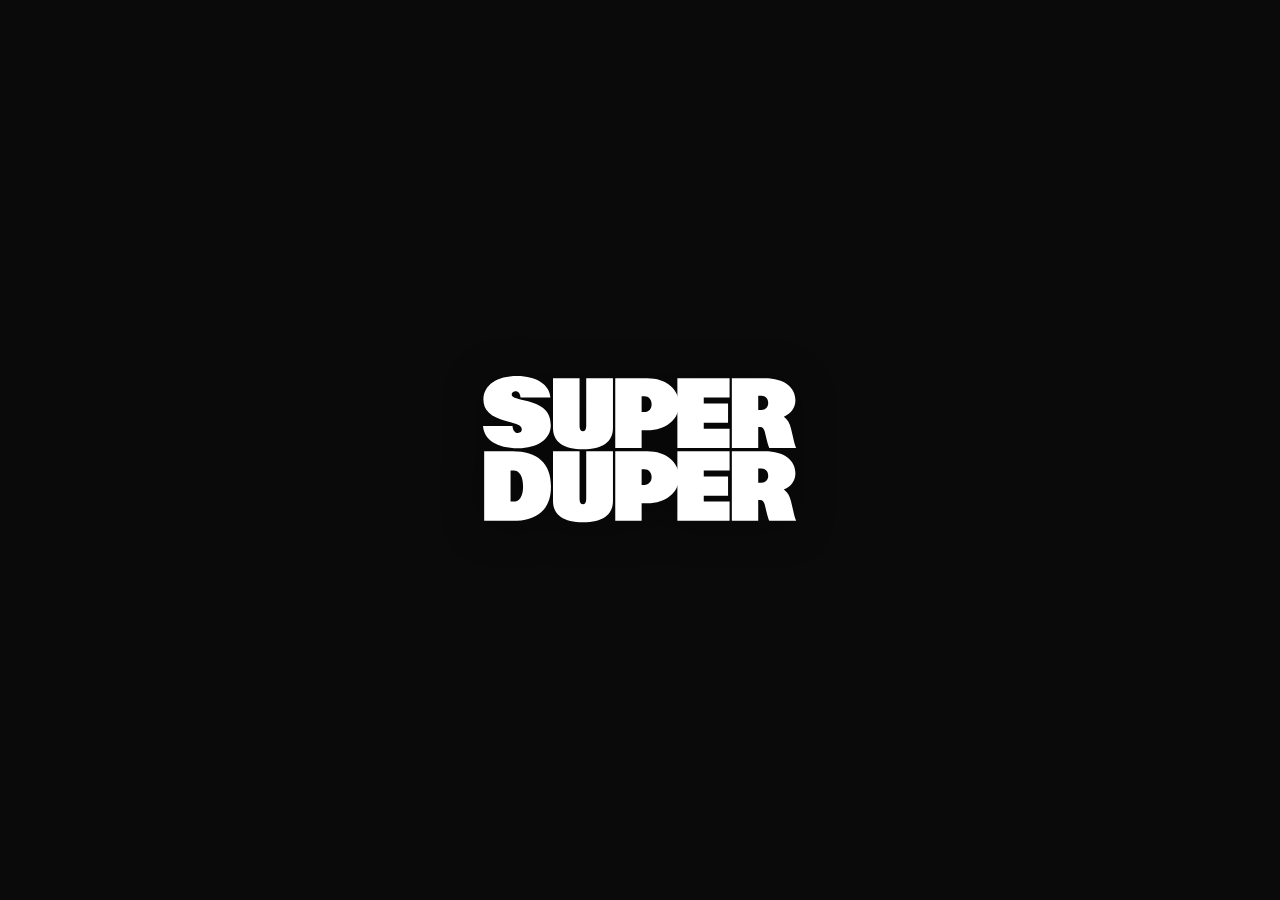
<file: index.html>
<!DOCTYPE html>
<html lang="sv">
<head>
  <meta charset="UTF-8">
  <meta name="viewport" content="width=device-width, initial-scale=1.0">

<!-- Google Analytics 4 (GA4 - Cookieless) -->
  <script async src="https://www.googletagmanager.com/gtag/js?id=G-NVNB68TWPF"></script>
  <script>
    window.dataLayer = window.dataLayer || [];
    function gtag(){dataLayer.push(arguments);}

    // Neka cookielagring -> Noll behov av banner
    gtag('consent', 'default', {
      'analytics_storage': 'denied',
      'ad_storage': 'denied',
      'ad_user_data': 'denied',
      'ad_personalization': 'denied'
    });

    gtag('js', new Date());
    gtag('config', 'G-NVNB68TWPF');
  </script>

  <!-- Primär SEO & Metadata -->
  <title>Super Duper Studios | Skräddarsydd arkitektur & smarta kvadratmeter</title>
  <meta name="title" content="Super Duper Studios | Skräddarsydd arkitektur & smarta kvadratmeter">
  <meta name="description" content="Vi ritar unika, skräddarsydda hus och optimerar planlösningar för vanlig plånbok. Få ett arkitektritat hem anpassat för din tomt utan att det kostar mer än ett kataloghus.">
  <meta name="author" content="Superduper AB">
  <meta name="robots" content="index, follow, max-image-preview:large, max-snippet:-1, max-video-preview:-1">
  <link rel="canonical" href="https://www.superduperstudios.se/">

  <!-- Open Graph / Social Sharing -->
  <meta property="og:type" content="website">
  <meta property="og:url" content="https://www.superduperstudios.se/">
  <meta property="og:site_name" content="Super Duper Studios">
  <meta property="og:title" content="Super Duper Studios | Skräddarsydd arkitektur & smarta kvadratmeter">
  <meta property="og:description" content="Skippa standardkatalogen. Vi ritar skräddarsydda hus och maximerar varje kvadratmeter för din tomt och budget.">
  <meta property="og:image" content="https://www.superduperstudios.se/assets/img/super-duper-studios-desktop-01.jpg">
  <meta property="og:image:width" content="1200">
  <meta property="og:image:height" content="630">
  <meta property="og:locale" content="sv_SE">

  <!-- Twitter Card -->
  <meta name="twitter:card" content="summary_large_image">
  <meta name="twitter:url" content="https://www.superduperstudios.se/">
  <meta name="twitter:title" content="Super Duper Studios | Skräddarsydd arkitektur & smarta kvadratmeter">
  <meta name="twitter:description" content="Skippa standardkatalogen. Vi ritar skräddarsydda hus och maximerar varje kvadratmeter för din tomt och budget.">
  <meta name="twitter:image" content="https://www.superduperstudios.se/assets/img/super-duper-studios-desktop-01.jpg">

  <!-- Entitets-SEO & Schema.org JSON-LD (Knowledge Graph + E-E-A-T) -->
  <script type="application/ld+json">
  {
    "@context": "https://schema.org",
    "@graph": [
      {
        "@type": "ProfessionalService",
        "@id": "https://www.superduperstudios.se/#organization",
        "name": "Superduper AB",
        "alternateName": "Super Duper Studios",
        "legalName": "Superduper AB",
        "url": "https://www.superduperstudios.se/",
        "logo": "https://www.superduperstudios.se/assets/img/logo-superduper.svg",
        "image": "https://www.superduperstudios.se/assets/img/super-duper-studios-desktop-01.jpg",
        "telephone": "+46761345689",
        "email": "hej@superduperstudios.se",
        "priceRange": "$$",
        "sameAs": [
          "https://www.allabolag.se/foretag/superduper-ab/solna/arkitekter/2KG66BYI5YCJ5",
          "https://www.linkedin.com/in/joacimhaag/"
        ],
        "founder": {
          "@type": "Person",
          "name": "Joacim Haag",
          "jobTitle": "Arkitekt & Grundare",
          "sameAs": "https://www.linkedin.com/in/joacimhaag/"
        },
        "address": {
          "@type": "PostalAddress",
          "streetAddress": "Johan Olof Wallins Väg 17",
          "addressLocality": "Solna",
          "postalCode": "171 64",
          "addressCountry": "SE"
        },
        "geo": {
          "@type": "GeoCoordinates",
          "latitude": 59.3601,
          "longitude": 18.0009
        },
        "knowsAbout": [
          "Arkitektur",
          "Trähus",
          "Bygglov",
          "Planlösningsoptimering",
          "Smarta kvadratmeter",
          "Bostadsutveckling"
        ],
        "description": "Arkitektstudio specialiserad på skräddarsydda moderna trähus, tomtanpassad arkitektur och smarta kvadratmetrar för privatpersoner."
      },
      {
        "@type": "WebSite",
        "@id": "https://www.superduperstudios.se/#website",
        "url": "https://www.superduperstudios.se/",
        "name": "Super Duper Studios",
        "publisher": {
          "@id": "https://www.superduperstudios.se/#organization"
        },
        "inLanguage": "sv-SE"
      }
    ]
  }
  </script>

  <!-- Favicon & Preload -->
  <link rel="icon" type="image/svg+xml" href="assets/img/super-duper-favicon.svg?v=1">
  <link rel="preload" as="image" href="assets/img/super-duper-studios-desktop-01.jpg" media="(min-width: 768px)" fetchpriority="high">
  <link rel="stylesheet" href="assets/css/style.css">
</head>
<body>

  <a href="#main-content" class="skip-link">Hoppa till innehållet</a>

  <main id="main-content">
    <section class="hero-wrapper" aria-label="Super Duper Studios Bildspel">
      
      <!-- Bildspel -->
      <div class="slideshow-container" aria-hidden="true">
        
        <!-- Bild 1 -->
        <picture class="slide slide-1">
          <source media="(min-width: 768px)" srcset="assets/img/super-duper-studios-desktop-01.jpg">
          <img src="assets/img/super-duper-studios-mobile-01.jpg" alt="Super Duper arkitektritat trähus 1" class="hero-img" width="1920" height="1080" fetchpriority="high" decoding="sync">
        </picture>

        <!-- Bild 2 -->
        <picture class="slide slide-2">
          <source media="(min-width: 768px)" srcset="assets/img/super-duper-studios-desktop-02.jpg">
          <img src="assets/img/super-duper-studios-mobile-02.jpg" alt="Super Duper modernt trähus 2" class="hero-img" width="1920" height="1080" loading="lazy" decoding="async">
        </picture>

        <!-- Bild 3 -->
        <picture class="slide slide-3">
          <source media="(min-width: 768px)" srcset="assets/img/super-duper-studios-desktop-03.jpg">
          <img src="assets/img/super-duper-studios-mobile-03.jpg" alt="Interiör i arkitektritat trähus 3" class="hero-img" width="1920" height="1080" loading="lazy" decoding="async">
        </picture>

        <!-- Bild 4 -->
        <picture class="slide slide-4">
          <source media="(min-width: 768px)" srcset="assets/img/super-duper-studios-desktop-04.jpg">
          <img src="assets/img/super-duper-studios-mobile-04.jpg" alt="Hållbara träfasader och detaljarbete 4" class="hero-img" width="1920" height="1080" loading="lazy" decoding="async">
        </picture>

      </div>

      <!-- Centrerad Logotyp Overlay -->
      <div class="hero-overlay-content">
        <img src="assets/img/logo-superduper.svg" alt="Super Duper Studios logotyp" class="hero-logo" width="310" height="100">
      </div>

    </section>
  </main>

</body>
</html>
</file>
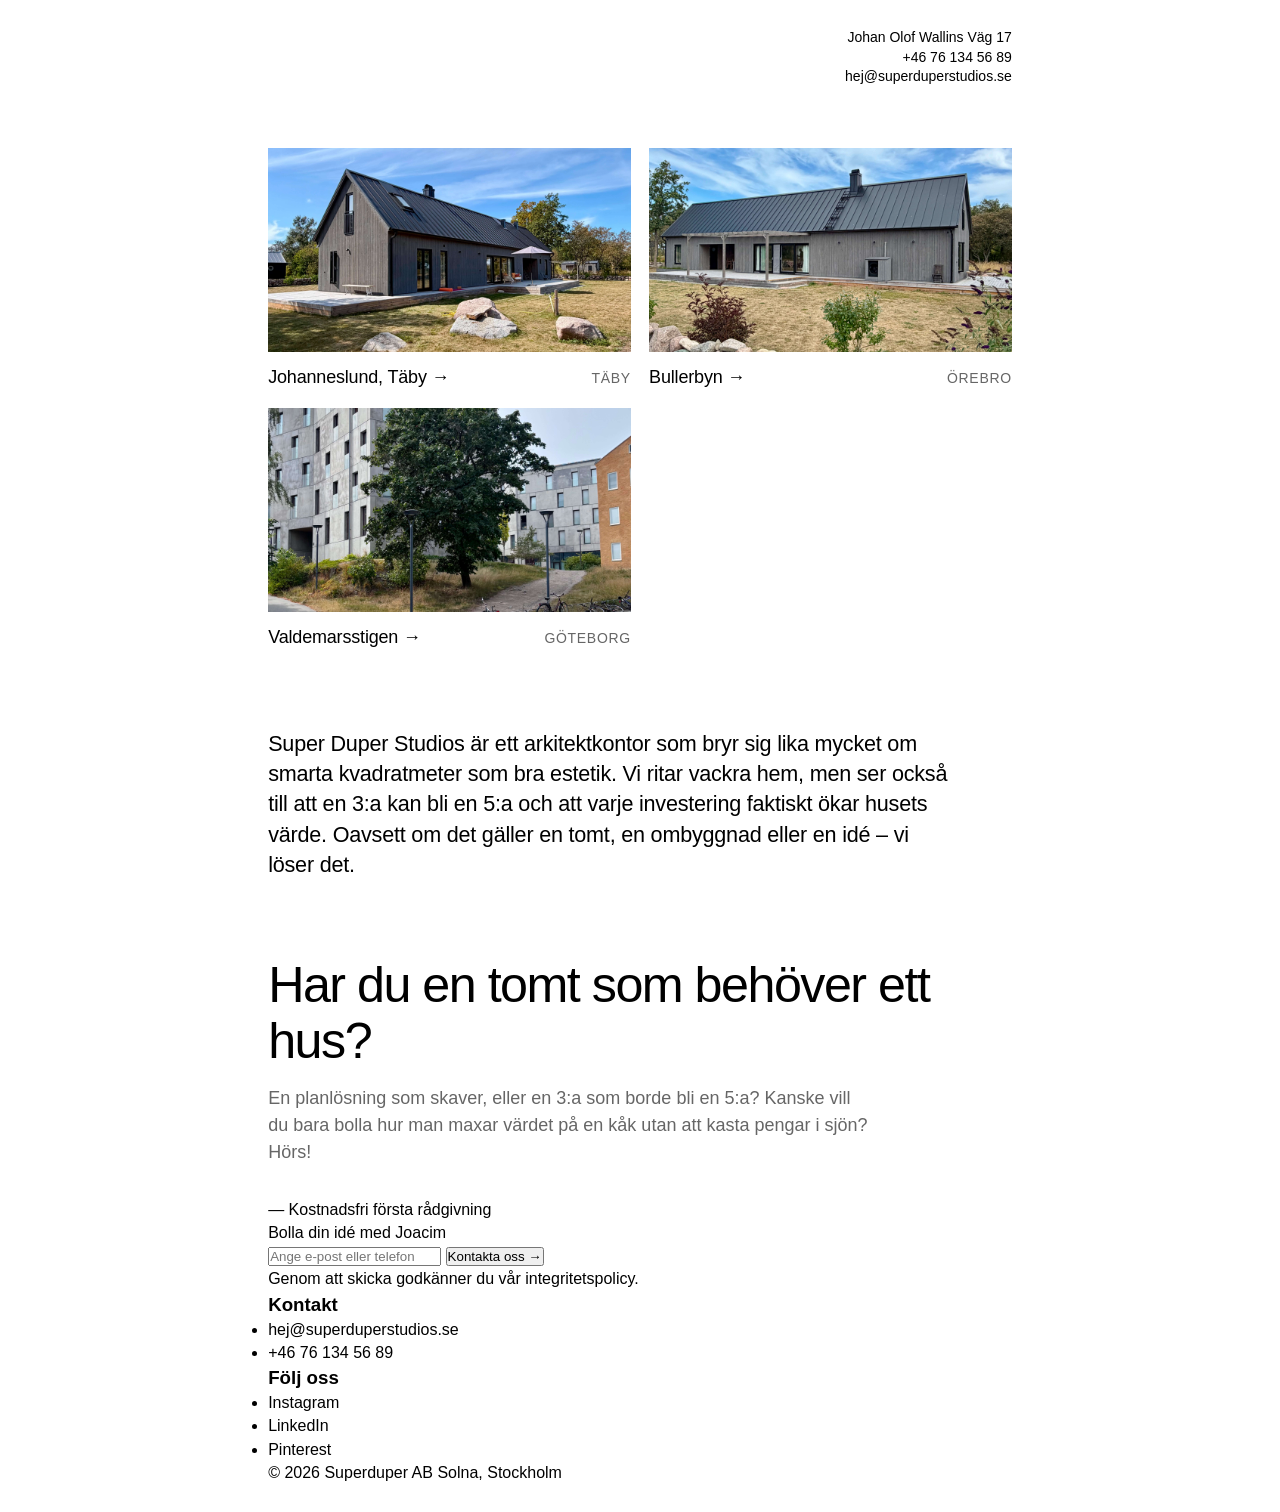
<file: index2.html>
<!DOCTYPE html>
<html lang="sv">
<head>
  <meta charset="UTF-8">
  <meta name="viewport" content="width=device-width, initial-scale=1.0">
  <title>Super Duper Studios | Experiment V2 Minimal</title>
  <meta name="robots" content="noindex, nofollow">
  <link rel="icon" type="image/svg+xml" href="assets/img/super-duper-favicon.svg?v=1">
  <link rel="stylesheet" href="assets/css/style2.css">
</head>
<body>

  <div class="page-shell">
    
    <!-- Top Header -->
    <header class="site-header">
      <div class="header-logo-wrap">
        <img src="assets/img/logo-superduper.svg" alt="Super Duper Studios" class="brand-logo" width="170" height="55">
      </div>
      <div class="header-contact">
        <p>Johan Olof Wallins Väg 17</p>
        <p><a href="tel:+46761345689">+46 76 134 56 89</a></p>
        <p><a href="mailto:hej@superduperstudios.se">hej@superduperstudios.se</a></p>
      </div>
    </header>

    <main id="main-content">
      
      <!-- Utvalda Projekt (3-kolumns Grid) -->
      <section class="work-section" aria-label="Utvalda projekt">
        <div class="project-grid">
          
          <article class="project-card">
            <figure class="project-media">
              <img src="assets/img/super-duper-studios-desktop-01.jpg" alt="Johanneslund i Täby" width="800" height="600">
            </figure>
            <div class="project-info">
              <h2 class="project-title"><a href="#">Johanneslund, Täby &rarr;</a></h2>
              <span class="project-tag">Täby</span>
            </div>
          </article>

          <article class="project-card">
            <figure class="project-media">
              <img src="assets/img/super-duper-studios-desktop-02.jpg" alt="Bullerbyn i Örebro" width="800" height="600">
            </figure>
            <div class="project-info">
              <h2 class="project-title"><a href="#">Bullerbyn &rarr;</a></h2>
              <span class="project-tag">Örebro</span>
            </div>
          </article>

          <article class="project-card">
            <figure class="project-media">
              <img src="assets/img/super-duper-studios-desktop-03.jpg" alt="Valdemarsstigen i Göteborg" width="800" height="600">
            </figure>
            <div class="project-info">
              <h2 class="project-title"><a href="#">Valdemarsstigen &rarr;</a></h2>
              <span class="project-tag">Göteborg</span>
            </div>
          </article>

        </div>
      </section>

      <!-- Manifest -->
      <section class="manifesto-section" aria-label="Om studion">
        <p class="manifesto-text">
          Super Duper Studios är ett arkitektkontor som bryr sig lika mycket om smarta kvadratmeter som bra estetik. Vi ritar vackra hem, men ser också till att en 3:a kan bli en 5:a och att varje investering faktiskt ökar husets värde. Oavsett om det gäller en tomt, en ombyggnad eller en idé – vi löser det.
        </p>
      </section>

      <!-- SEKTION 1: Minimalistisk Split CTA (Filippa K Linjeform) -->
      <section class="minimal-cta-section" aria-label="Bolla ditt projekt">
        <div class="cta-left">
          <h2 class="cta-heading">Har du en tomt som behöver ett hus?</h2>
          <p class="cta-subtext">
            En planlösning som skaver, eller en 3:a som borde bli en 5:a? Kanske vill du bara bolla hur man maxar värdet på en kåk utan att kasta pengar i sjön? Hörs!
          </p>
          <p class="trust-line">&mdash; Kostnadsfri första rådgivning</p>
        </div>

        <div class="minimal-form-box">
          <span class="minimal-form-label">Bolla din idé med Joacim</span>
          <form class="minimal-form" action="mailto:hej@superduperstudios.se" method="get" enctype="text/plain">
            <div class="minimal-input-row">
              <input type="text" placeholder="Ange e-post eller telefon" required class="minimal-input">
              <button type="submit" class="minimal-submit-btn">Kontakta oss &rarr;</button>
            </div>
          </form>
          <p class="minimal-privacy-note">
            Genom att skicka godkänner du vår <a href="mailto:hej@superduperstudios.se">integritetspolicy</a>.
          </p>
        </div>
      </section>

    </main>

    <!-- SEKTION 2: Sidfot (Minimal Grid) -->
    <footer class="minimal-footer" aria-label="Sidfot">
      <div class="footer-col">
        <h3 class="footer-block-title">Kontakt</h3>
        <ul class="footer-contact-list">
          <li><a href="mailto:hej@superduperstudios.se">hej@superduperstudios.se</a></li>
          <li><a href="tel:+46761345689">+46 76 134 56 89</a></li>
        </ul>
      </div>

      <div class="footer-col">
        <h3 class="footer-block-title">Följ oss</h3>
        <ul class="footer-social-list">
          <li><a href="https://www.instagram.com" target="_blank" rel="noopener">Instagram</a></li>
          <li><a href="https://www.linkedin.com/in/joacimhaag/" target="_blank" rel="noopener">LinkedIn</a></li>
          <li><a href="https://www.pinterest.com" target="_blank" rel="noopener">Pinterest</a></li>
        </ul>
      </div>

      <div class="footer-bottom-bar">
        <span>&copy; 2026 Superduper AB</span>
        <span>Solna, Stockholm</span>
      </div>
    </footer>

  </div>

</body>
</html>
</file>
<file: assets/css/style.css>
/* ==========================================================================
   Design Engine & CSS Tokens
   ========================================================================== */
:root {
  --slideshow-duration: 16s;
  
  --color-accent: #2B1BDE;
  --color-bg: #0a0a0a;
  --color-focus: #2B1BDE;

  --font-family: -apple-system, BlinkMacSystemFont, "Segoe UI", Roboto, Helvetica, Arial, sans-serif;
  
  /* Fluid Spacing & Layout (Minskad 25%) */
  --site-padding: clamp(1.25rem, 4vw, 3rem);
  --logo-max-width: clamp(195px, 26vw, 315px);
}

/* ==========================================================================
   Resets & A11y Base
   ========================================================================== */
*, *::before, *::after {
  box-sizing: border-box;
}

html, body {
  margin: 0;
  padding: 0;
  width: 100%;
  height: 100%;
  background-color: var(--color-bg);
  font-family: var(--font-family);
  overflow: hidden;
}

img {
  display: block;
  max-width: 100%;
  height: auto;
}

:focus-visible {
  outline: 2px solid var(--color-focus);
  outline-offset: 4px;
}

.skip-link {
  position: absolute;
  top: -100px;
  left: 1rem;
  background: var(--color-accent);
  color: #ffffff;
  padding: 0.75rem 1.25rem;
  border-radius: 4px;
  font-weight: 600;
  z-index: 1000;
  text-decoration: none;
  transition: top 0.2s ease;
}

.skip-link:focus {
  top: 1rem;
}

/* ==========================================================================
   Hero & Slideshow Layout (Grid Overlay)
   ========================================================================== */
.hero-wrapper {
  position: relative;
  width: 100%;
  height: 100svh;
  display: flex;
  align-items: center;
  justify-content: center;
}

.slideshow-container {
  position: absolute;
  inset: 0;
  display: grid;
  grid-template-columns: 1fr;
  grid-template-rows: 1fr;
  width: 100%;
  height: 100%;
  z-index: 1;
}

.slide {
  grid-area: 1 / 1;
  width: 100%;
  height: 100%;
  opacity: 0;
  animation: seamless-fade var(--slideshow-duration) ease-in-out infinite both;
  will-change: opacity;
}

.hero-img {
  width: 100%;
  height: 100%;
  object-fit: cover;
  object-position: center;
}

/* 4 bilder à 4 sekunder i cykeln */
.slide-1 { animation-delay: 0s; }
.slide-2 { animation-delay: 4s; }
.slide-3 { animation-delay: 8s; }
.slide-4 { animation-delay: 12s; }

@keyframes seamless-fade {
  0%   { opacity: 0; }
  5%   { opacity: 1; }
  25%  { opacity: 1; }
  30%  { opacity: 0; }
  100% { opacity: 0; }
}

@media (prefers-reduced-motion: reduce) {
  .slide { 
    animation: none !important; 
    opacity: 0; 
  }
  .slide-1 { 
    opacity: 1 !important; 
  }
}

/* ==========================================================================
   Centrerad Logotyp Overlay
   ========================================================================== */
.hero-overlay-content {
  position: relative;
  z-index: 10;
  padding: 0 var(--site-padding);
  display: flex;
  align-items: center;
  justify-content: center;
  pointer-events: none;
}

.hero-logo {
  width: var(--logo-max-width);
  height: auto;
  filter: drop-shadow(0 4px 20px rgba(0, 0, 0, 0.4));
}
</file>
<file: assets/css/style2.css>
/* ==========================================================================
   SUPER DUPER STUDIOS - EXPERIMENT V2 (DESIGN TOKENS & FLUID CORE)
   ========================================================================== */

:root {
  /* Färgpalett */
  --color-bg: #FFFFFF;
  --color-text: #000000;
  --color-text-muted: #666666;
  --color-accent: #2B1BDE;
  --color-border: #E5E5E5;

  /* Typografi */
  --font-main: -apple-system, BlinkMacSystemFont, "Segoe UI", Roboto, Helvetica, Arial, sans-serif;
  
  /* Fluid Typografiskala via clamp(min, val, max) */
  --fs-xs: clamp(0.75rem, 0.7rem + 0.25vw, 0.875rem);
  --fs-base: clamp(0.95rem, 0.9rem + 0.35vw, 1.125rem);
  --fs-md: clamp(1.15rem, 1.05rem + 0.5vw, 1.35rem);
  --fs-lg: clamp(1.5rem, 1.3rem + 1vw, 2.25rem);
  --fs-xl: clamp(2rem, 1.7rem + 1.8vw, 3.25rem);

  /* Fluid Spacing & Layout */
  --site-max-width: 800px;
  --site-padding: clamp(1rem, 0.8rem + 1.2vw, 2rem);
  --gap-grid: clamp(0.75rem, 0.5rem + 0.8vw, 1.25rem);
  --section-space: clamp(3rem, 2.5rem + 3vw, 5.5rem);
}

/* Base Reset & Box-Sizing */
*, *::before, *::after {
  box-sizing: border-box;
  margin: 0;
  padding: 0;
}

html {
  font-family: var(--font-main);
  background-color: var(--color-bg);
  color: var(--color-text);
  line-height: 1.45;
  -webkit-font-smoothing: antialiased;
}

img {
  max-width: 100%;
  height: auto;
  display: block;
}

a {
  color: inherit;
  text-decoration: none;
}

a:hover, a:focus-visible {
  text-decoration: underline;
}

/* Tillgänglighet: Skip Link */
.skip-link {
  position: absolute;
  top: -100px;
  left: 1rem;
  background: var(--color-text);
  color: var(--color-bg);
  padding: 0.5rem 1rem;
  z-index: 1000;
}
.skip-link:focus {
  top: 1rem;
}

/* ==========================================================================
   LAYOUT STRUCTURE
   ========================================================================== */

.page-shell {
  max-width: var(--site-max-width);
  margin: 0 auto;
  padding: var(--site-padding);
}

/* 1. Header */
.site-header {
  display: flex;
  justify-content: space-between;
  align-items: flex-start;
  gap: 1rem;
  margin-bottom: clamp(1.5rem, 1.2rem + 1.5vw, 3rem);
}

.brand-logo {
  width: clamp(130px, 110px + 5vw, 180px);
  height: auto;
}

.header-contact {
  font-size: var(--fs-xs);
  text-align: right;
  line-height: 1.4;
  color: var(--color-text);
}

/* 2. Projekt (Work Section) */
.work-section {
  display: flex;
  flex-direction: column;
  gap: var(--gap-grid);
  margin-bottom: var(--section-space);
}

.project-media {
  background-color: #f2f2f2;
  overflow: hidden;
  margin-bottom: 0.5rem;
}

.project-media img {
  width: 100%;
  object-fit: cover;
  transition: transform 0.4s ease;
}

.project-card:hover .project-media img {
  transform: scale(1.02);
}

.project-info {
  display: flex;
  justify-content: space-between;
  align-items: baseline;
  padding-top: 0.25rem;
}

.project-title {
  font-size: var(--fs-base);
  font-weight: 500;
  letter-spacing: -0.01em;
}

.project-tag {
  font-size: var(--fs-xs);
  color: var(--color-text-muted);
  text-transform: uppercase;
  letter-spacing: 0.05em;
}

/* 2-kolumns Grid */
.project-grid {
  display: grid;
  grid-template-columns: repeat(2, 1fr);
  gap: var(--gap-grid);
}

/* 3. Manifest / Om oss */
.manifesto-section {
  margin-bottom: var(--section-space);
  padding-right: clamp(0rem, 0rem + 5vw, 4rem);
}

.manifesto-text {
  font-size: var(--fs-md);
  line-height: 1.4;
  letter-spacing: -0.01em;
  font-weight: 400;
}

/* 4. CTA & Kontakt */
.cta-section {
  margin-bottom: var(--section-space);
  border-top: 1px solid var(--color-border);
  padding-top: clamp(2rem, 1.5rem + 2vw, 3.5rem);
}

.cta-heading {
  font-size: var(--fs-xl);
  line-height: 1.1;
  font-weight: 500;
  letter-spacing: -0.03em;
  margin-bottom: 1rem;
}

.cta-subtext {
  font-size: var(--fs-base);
  line-height: 1.5;
  color: var(--color-text-muted);
  margin-bottom: 2rem;
  max-width: 600px;
}

.contact-details {
  font-size: var(--fs-base);
  line-height: 1.6;
  margin-bottom: 1.5rem;
}

.link-primary {
  text-decoration: underline;
  text-underline-offset: 3px;
}

.social-nav .social-list {
  list-style: none;
  display: flex;
  flex-direction: column;
  gap: 0.35rem;
  font-size: var(--fs-base);
}

/* ==========================================================================
   RESPONSIVA BREAKPOINTS
   ========================================================================== */
@media (max-width: 480px) {
  .site-header {
    flex-direction: column;
    gap: 0.75rem;
  }
  .header-contact {
    text-align: left;
  }
  .project-grid {
    grid-template-columns: 1fr;
  }
}
</file>
